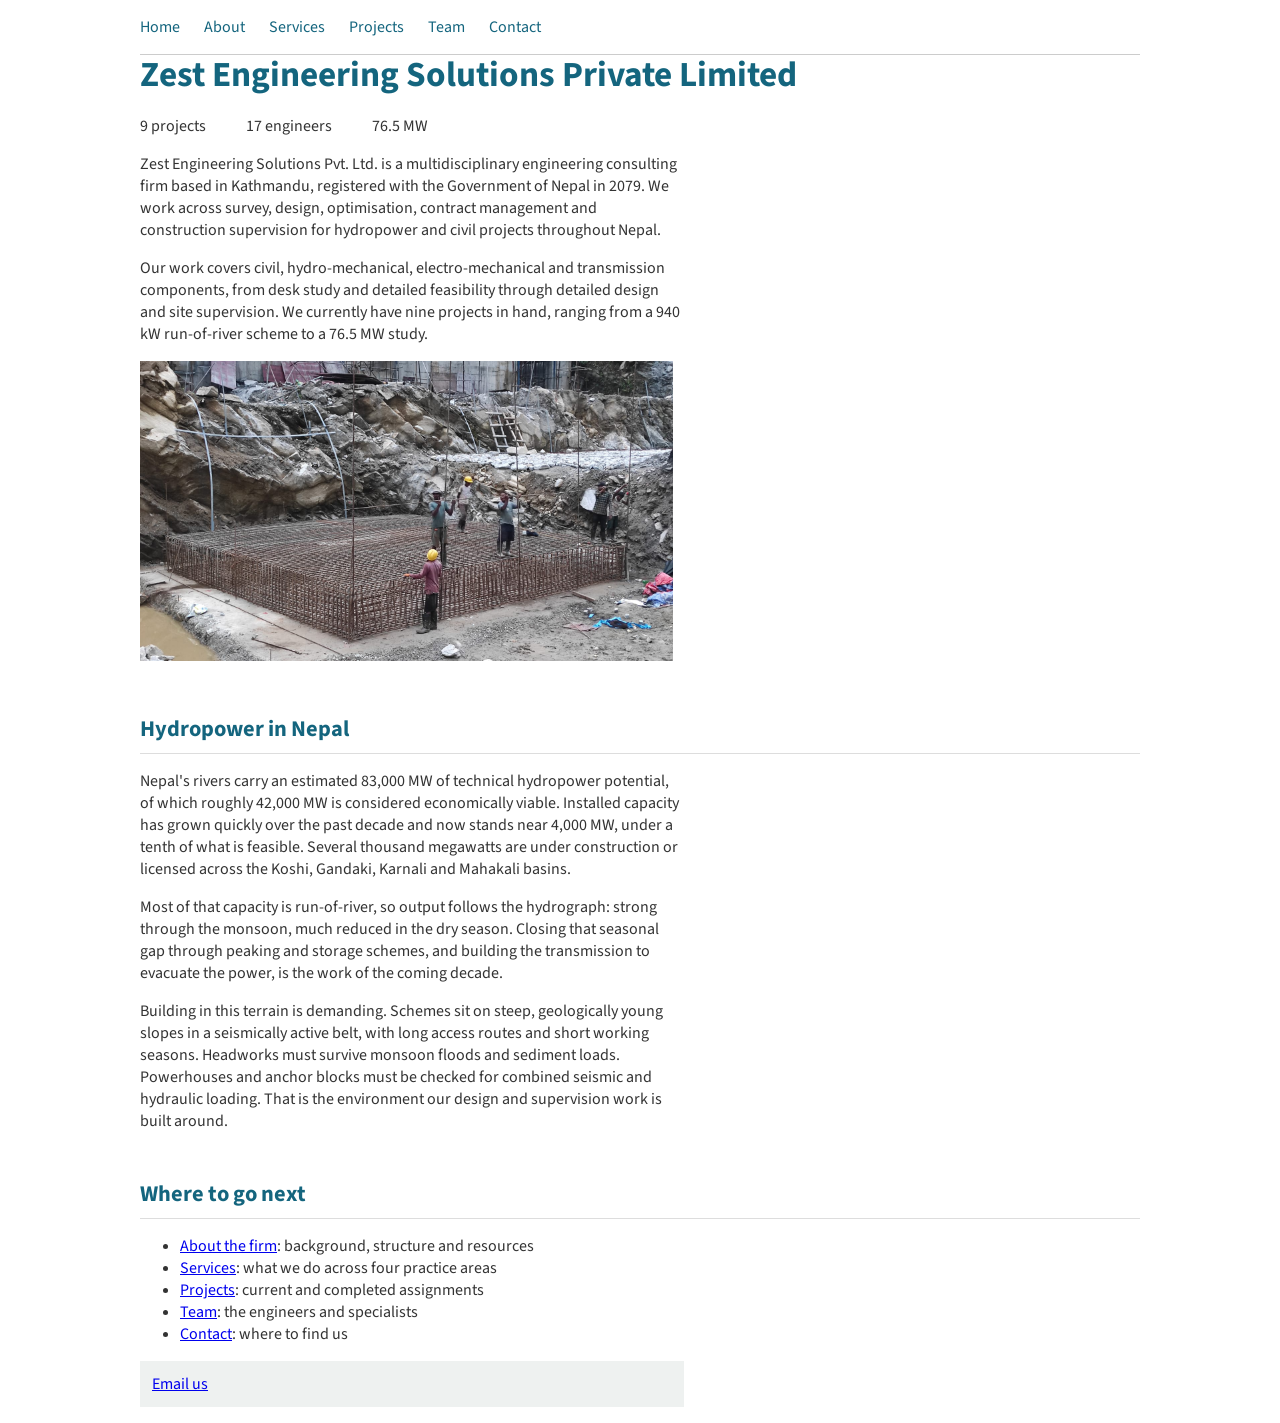
<file: index.html>
<!DOCTYPE html>
<html lang="en">
<head>
  <meta charset="utf-8">
  <meta name="viewport" content="width=device-width, initial-scale=1">
  <title>Zest Engineering Solutions</title>
  <link href="https://fonts.googleapis.com/css2?family=Source+Sans+3:wght@400;600;700&display=swap" rel="stylesheet">
  <link rel="stylesheet" href="styles.css">
</head>
<body>

<nav>
  <a href="index.html">Home</a>
  <a href="about.html">About</a>
  <a href="services.html">Services</a>
  <a href="projects.html">Projects</a>
  <a href="team.html">Team</a>
  <a href="contact.html">Contact</a>
</nav>

<h1>Zest Engineering Solutions Private Limited</h1>

<div class="stats">
  <div>9 projects</div>
  <div>17 engineers</div>
  <div>76.5 MW</div>
</div>

<p>Zest Engineering Solutions Pvt. Ltd. is a multidisciplinary engineering consulting firm based in Kathmandu, registered with the Government of Nepal in 2079. We work across survey, design, optimisation, contract management and construction supervision for hydropower and civil projects throughout Nepal.</p>

<p>Our work covers civil, hydro-mechanical, electro-mechanical and transmission components, from desk study and detailed feasibility through detailed design and site supervision. We currently have nine projects in hand, ranging from a 940 kW run-of-river scheme to a 76.5 MW study.</p>

<img src="Collection_pond.jpeg" alt="Headpond at Isuwa Khola Cascade">

<h2>Hydropower in Nepal</h2>

<p>Nepal's rivers carry an estimated 83,000 MW of technical hydropower potential, of which roughly 42,000 MW is considered economically viable. Installed capacity has grown quickly over the past decade and now stands near 4,000 MW, under a tenth of what is feasible. Several thousand megawatts are under construction or licensed across the Koshi, Gandaki, Karnali and Mahakali basins.</p>

<p>Most of that capacity is run-of-river, so output follows the hydrograph: strong through the monsoon, much reduced in the dry season. Closing that seasonal gap through peaking and storage schemes, and building the transmission to evacuate the power, is the work of the coming decade.</p>

<p>Building in this terrain is demanding. Schemes sit on steep, geologically young slopes in a seismically active belt, with long access routes and short working seasons. Headworks must survive monsoon floods and sediment loads. Powerhouses and anchor blocks must be checked for combined seismic and hydraulic loading. That is the environment our design and supervision work is built around.</p>

<h2>Where to go next</h2>

<ul>
  <li><a href="about.html">About the firm</a>: background, structure and resources</li>
  <li><a href="services.html">Services</a>: what we do across four practice areas</li>
  <li><a href="projects.html">Projects</a>: current and completed assignments</li>
  <li><a href="team.html">Team</a>: the engineers and specialists</li>
  <li><a href="contact.html">Contact</a>: where to find us</li>
</ul>

<p><a class="button" href="mailto:zestengineering.solutions@gmail.com">Email us</a></p>

</body>
</html>
</file>
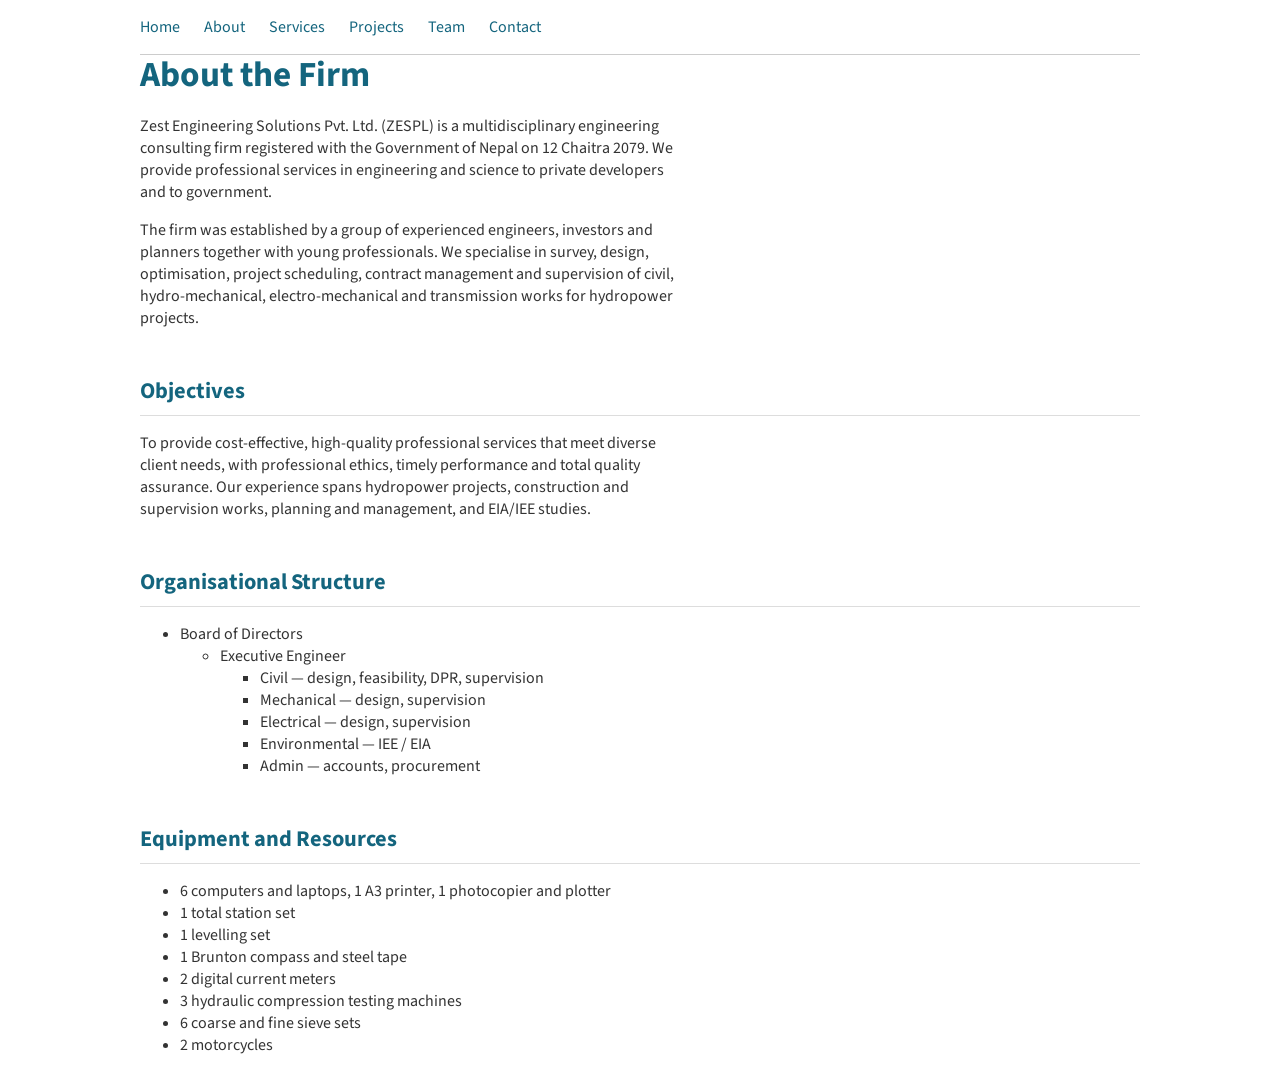
<file: about.html>
<!DOCTYPE html>
<html lang="en">
<head>
  <meta charset="utf-8">
  <meta name="viewport" content="width=device-width, initial-scale=1">
  <title>Zest Engineering Solutions</title>
  <link href="https://fonts.googleapis.com/css2?family=Source+Sans+3:wght@400;600;700&display=swap" rel="stylesheet">
  <link rel="stylesheet" href="styles.css">
</head>
<body>

<nav>
  <a href="index.html">Home</a>
  <a href="about.html">About</a>
  <a href="services.html">Services</a>
  <a href="projects.html">Projects</a>
  <a href="team.html">Team</a>
  <a href="contact.html">Contact</a>
</nav>

<h1>About the Firm</h1>

<p>Zest Engineering Solutions Pvt. Ltd. (ZESPL) is a multidisciplinary engineering consulting firm registered with the Government of Nepal on 12 Chaitra 2079. We provide professional services in engineering and science to private developers and to government.</p>

<p>The firm was established by a group of experienced engineers, investors and planners together with young professionals. We specialise in survey, design, optimisation, project scheduling, contract management and supervision of civil, hydro-mechanical, electro-mechanical and transmission works for hydropower projects.</p>

<h2>Objectives</h2>

<p>To provide cost-effective, high-quality professional services that meet diverse client needs, with professional ethics, timely performance and total quality assurance. Our experience spans hydropower projects, construction and supervision works, planning and management, and EIA/IEE studies.</p>

<h2>Organisational Structure</h2>

<ul>
  <li>Board of Directors
    <ul>
      <li>Executive Engineer
        <ul>
          <li>Civil — design, feasibility, DPR, supervision</li>
          <li>Mechanical — design, supervision</li>
          <li>Electrical — design, supervision</li>
          <li>Environmental — IEE / EIA</li>
          <li>Admin — accounts, procurement</li>
        </ul>
      </li>
    </ul>
  </li>
</ul>

<h2>Equipment and Resources</h2>

<ul>
  <li>6 computers and laptops, 1 A3 printer, 1 photocopier and plotter</li>
  <li>1 total station set</li>
  <li>1 levelling set</li>
  <li>1 Brunton compass and steel tape</li>
  <li>2 digital current meters</li>
  <li>3 hydraulic compression testing machines</li>
  <li>6 coarse and fine sieve sets</li>
  <li>2 motorcycles</li>
</ul>

</body>

</html>
</file>
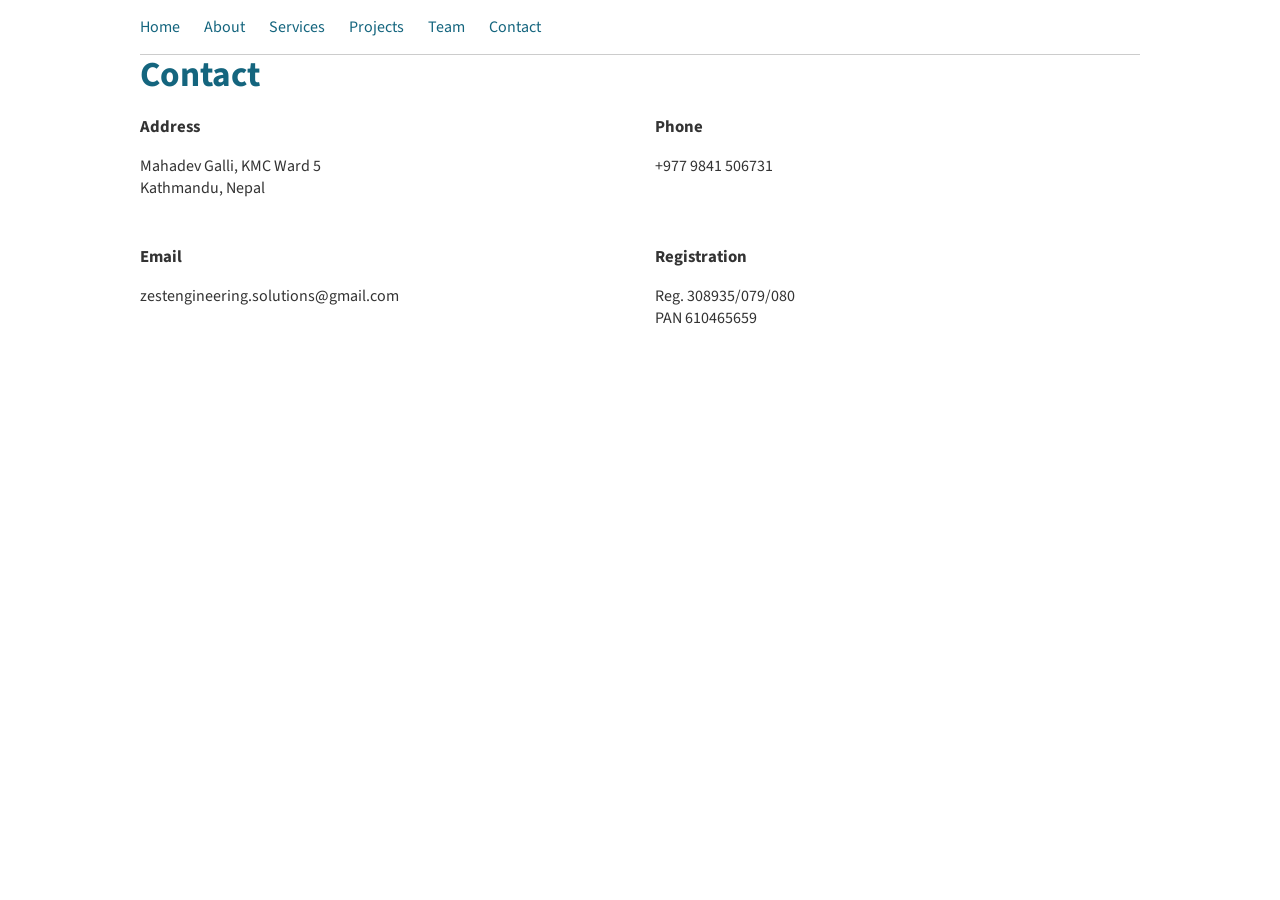
<file: contact.html>
<!DOCTYPE html>
<html lang="en">
<head>
  <meta charset="utf-8">
  <meta name="viewport" content="width=device-width, initial-scale=1">
  <title>Zest Engineering Solutions</title>
  <link href="https://fonts.googleapis.com/css2?family=Source+Sans+3:wght@400;600;700&display=swap" rel="stylesheet">
  <link rel="stylesheet" href="styles.css">
</head>
<body>

<nav>
  <a href="index.html">Home</a>
  <a href="about.html">About</a>
  <a href="services.html">Services</a>
  <a href="projects.html">Projects</a>
  <a href="team.html">Team</a>
  <a href="contact.html">Contact</a>
</nav>

<h1>Contact</h1>

<div class="contact-grid">
  <div>
    <h3>Address</h3>
    <p>Mahadev Galli, KMC Ward 5<br>Kathmandu, Nepal</p>
  </div>
  <div>
    <h3>Phone</h3>
    <p>+977 9841 506731</p>
  </div>
  <div>
    <h3>Email</h3>
    <p>zestengineering.solutions@gmail.com</p>
  </div>
  <div>
    <h3>Registration</h3>
    <p>Reg. 308935/079/080<br>PAN 610465659</p>
  </div>
</div>

</body>
</html>
</file>
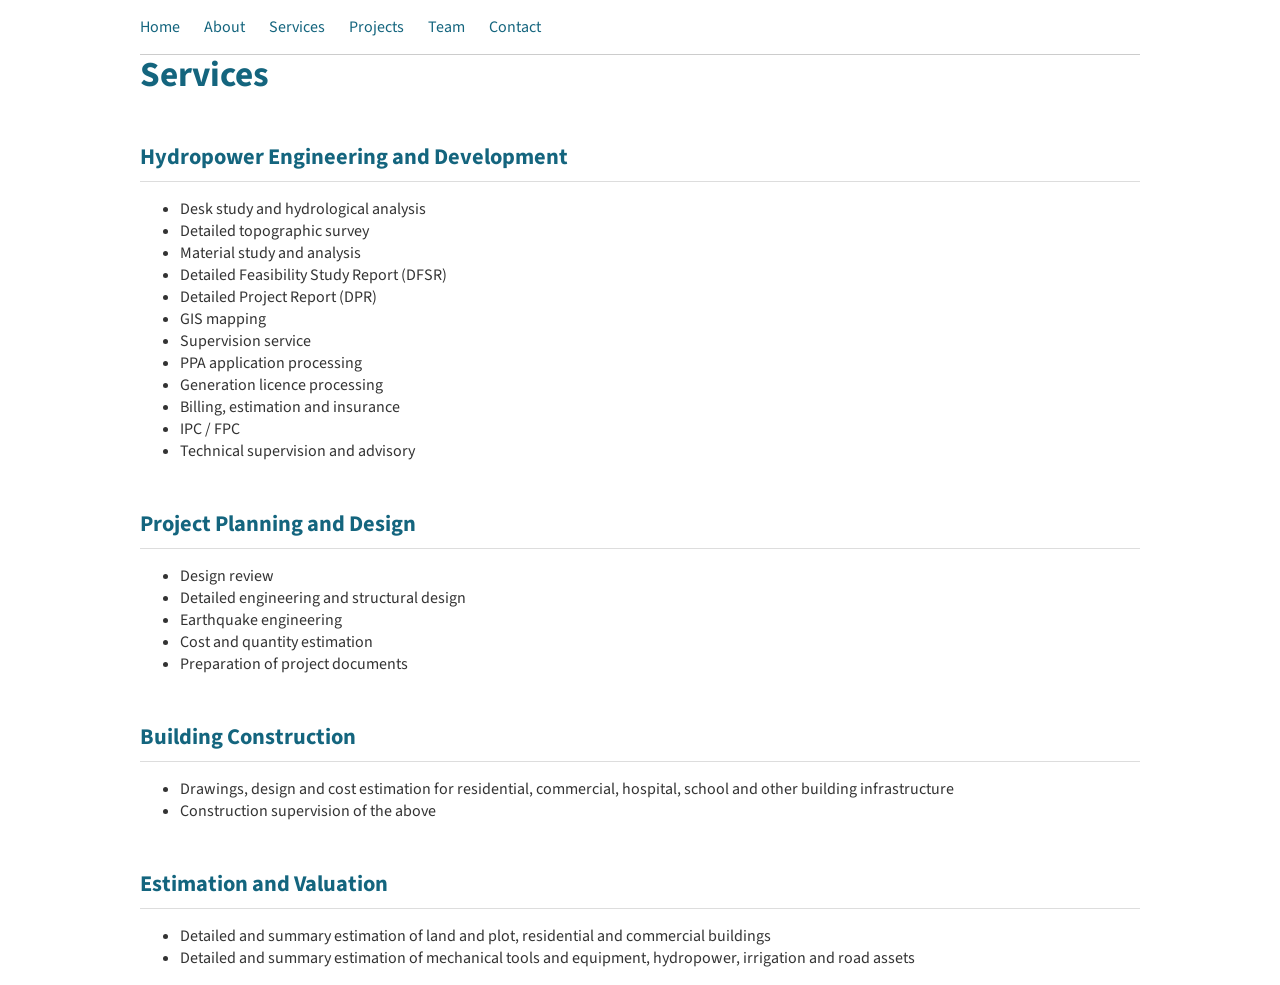
<file: services.html>
<!DOCTYPE html>
<html lang="en">
<head>
  <meta charset="utf-8">
  <meta name="viewport" content="width=device-width, initial-scale=1">
  <title>Zest Engineering Solutions</title>
  <link href="https://fonts.googleapis.com/css2?family=Source+Sans+3:wght@400;600;700&display=swap" rel="stylesheet">
  <link rel="stylesheet" href="styles.css">
</head>
<body>

<nav>
  <a href="index.html">Home</a>
  <a href="about.html">About</a>
  <a href="services.html">Services</a>
  <a href="projects.html">Projects</a>
  <a href="team.html">Team</a>
  <a href="contact.html">Contact</a>
</nav>

<h1>Services</h1>
<h2>Hydropower Engineering and Development</h2>
<ul>
  <li>Desk study and hydrological analysis</li>
  <li>Detailed topographic survey</li>
  <li>Material study and analysis</li>
  <li>Detailed Feasibility Study Report (DFSR)</li>
  <li>Detailed Project Report (DPR)</li>
  <li>GIS mapping</li>
  <li>Supervision service</li>
  <li>PPA application processing</li>
  <li>Generation licence processing</li>
  <li>Billing, estimation and insurance</li>
  <li>IPC / FPC</li>
  <li>Technical supervision and advisory</li>
</ul>

<h2>Project Planning and Design</h2>
<ul>
  <li>Design review</li>
  <li>Detailed engineering and structural design</li>
  <li>Earthquake engineering</li>
  <li>Cost and quantity estimation</li>
  <li>Preparation of project documents</li>
</ul>

<h2>Building Construction</h2>
<ul>
  <li>Drawings, design and cost estimation for residential, commercial, hospital, school and other building infrastructure</li>
  <li>Construction supervision of the above</li>
</ul>

<h2>Estimation and Valuation</h2>
<ul>
  <li>Detailed and summary estimation of land and plot, residential and commercial buildings</li>
  <li>Detailed and summary estimation of mechanical tools and equipment, hydropower, irrigation and road assets</li>
</ul>

</body>
</html>
</file>
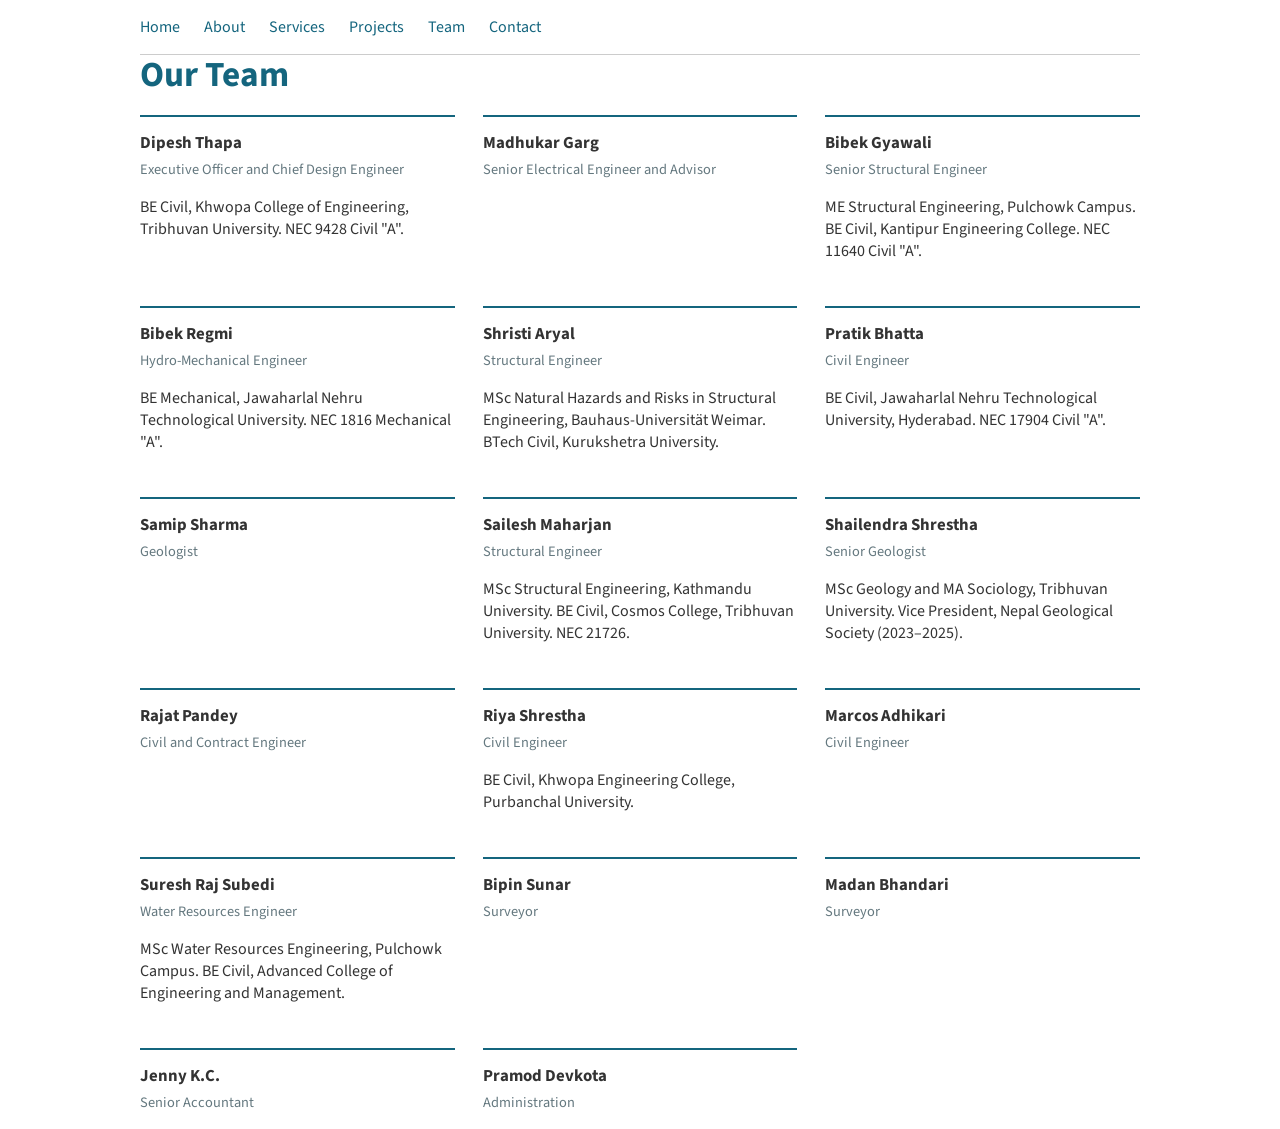
<file: team.html>
<!DOCTYPE html>
<html lang="en">
<head>
  <meta charset="utf-8">
  <meta name="viewport" content="width=device-width, initial-scale=1">
  <title>Zest Engineering Solutions</title>
  <link href="https://fonts.googleapis.com/css2?family=Source+Sans+3:wght@400;600;700&display=swap" rel="stylesheet">
  <link rel="stylesheet" href="styles.css">
</head>
<body>

<nav>
  <a href="index.html">Home</a>
  <a href="about.html">About</a>
  <a href="services.html">Services</a>
  <a href="projects.html">Projects</a>
  <a href="team.html">Team</a>
  <a href="contact.html">Contact</a>
</nav>

<h1>Our Team</h1>

<div class="team-grid">

  <div class="member">
    <h3>Dipesh Thapa</h3>
    <p class="role">Executive Officer and Chief Design Engineer</p>
    <p>BE Civil, Khwopa College of Engineering, Tribhuvan University. NEC 9428 Civil "A".</p>
  </div>

  <div class="member">
    <h3>Madhukar Garg</h3>
    <p class="role">Senior Electrical Engineer and Advisor</p>
    <p></p>
  </div>

  <div class="member">
    <h3>Bibek Gyawali</h3>
    <p class="role">Senior Structural Engineer</p>
    <p>ME Structural Engineering, Pulchowk Campus. BE Civil, Kantipur Engineering College. NEC 11640 Civil "A".</p>
  </div>

  <div class="member">
    <h3>Bibek Regmi</h3>
    <p class="role">Hydro-Mechanical Engineer</p>
    <p>BE Mechanical, Jawaharlal Nehru Technological University. NEC 1816 Mechanical "A".</p>
  </div>

  <div class="member">
    <h3>Shristi Aryal</h3>
    <p class="role">Structural Engineer</p>
    <p>MSc Natural Hazards and Risks in Structural Engineering, Bauhaus-Universität Weimar. BTech Civil, Kurukshetra University.</p>
  </div>

  <div class="member">
    <h3>Pratik Bhatta</h3>
    <p class="role">Civil Engineer</p>
    <p>BE Civil, Jawaharlal Nehru Technological University, Hyderabad. NEC 17904 Civil "A".</p>
  </div>

  <div class="member">
    <h3>Samip Sharma</h3>
    <p class="role">Geologist</p>
    <p></p>
  </div>

  <div class="member">
    <h3>Sailesh Maharjan</h3>
    <p class="role">Structural Engineer</p>
    <p>MSc Structural Engineering, Kathmandu University. BE Civil, Cosmos College, Tribhuvan University. NEC 21726.</p>
  </div>

  <div class="member">
    <h3>Shailendra Shrestha</h3>
    <p class="role">Senior Geologist</p>
    <p>MSc Geology and MA Sociology, Tribhuvan University. Vice President, Nepal Geological Society (2023–2025).</p>
  </div>

  <div class="member">
    <h3>Rajat Pandey</h3>
    <p class="role">Civil and Contract Engineer</p>
    <p></p>
  </div>

  <div class="member">
    <h3>Riya Shrestha</h3>
    <p class="role">Civil Engineer</p>
    <p>BE Civil, Khwopa Engineering College, Purbanchal University.</p>
  </div>

  <div class="member">
    <h3>Marcos Adhikari</h3>
    <p class="role">Civil Engineer</p>
    <p></p>
  </div>

  <div class="member">
    <h3>Suresh Raj Subedi</h3>
    <p class="role">Water Resources Engineer</p>
    <p>MSc Water Resources Engineering, Pulchowk Campus. BE Civil, Advanced College of Engineering and Management.</p>
  </div>

  <div class="member">
    <h3>Bipin Sunar</h3>
    <p class="role">Surveyor</p>
    <p></p>
  </div>

  <div class="member">
    <h3>Madan Bhandari</h3>
    <p class="role">Surveyor</p>
    <p></p>
  </div>

  <div class="member">
    <h3>Jenny K.C.</h3>
    <p class="role">Senior Accountant</p>
    <p></p>
  </div>

  <div class="member">
    <h3>Pramod Devkota</h3>
    <p class="role">Administration</p>
    <p></p>
  </div>

</div>

</body>
</html>
</file>
<file: styles.css>
body{
  font-family:'Source Sans 3', Arial, sans-serif;
  color:#333333;
  max-width:1000px;
  margin:0 auto;
  padding:0 24px;
}

h1{
  color:#14657e;
  font-size:2.2rem;
  line-height:1.15;
  margin:0 0 20px;
}
h2{
  font-size:1.4rem;
  line-height:1.25;
  margin:48px 0 14px;
  padding-bottom:10px;
  border-bottom:1px solid #dddddd;
  color:#14657e;
}

h3{
  font-size:1.05rem;
  margin:0 0 4px;
}

p{
  max-width:68ch;
}

.button{
  background-color:#eef1f0;
  padding:12px;
  display:block;
}

.stats{
  display:flex;
  gap:40px;
}

nav{
  display:flex;
  gap:24px;
  padding:16px 0;
  border-bottom:1px solid #cccccc;
}

nav a{
  color:#14657e;
  text-decoration:none;
}

img{
  max-width:100%;
  height:300px;
  object-fit:cover;
}

table{
  border-collapse:collapse;
  width:100%;
}

th, td{
  text-align:left;
  padding:10px;
  border-bottom:1px solid #dddddd;
}

th{
  border-bottom:2px solid #14657e;
}

.contact-grid{
  display:grid;
  grid-template-columns:1fr 1fr;
  gap:30px;
}

@media (max-width: 700px){
  .contact-grid{
    grid-template-columns:1fr;
  }

  .stats{
    flex-direction:column;
    gap:8px;
  }
  .team-grid{
    grid-template-columns:1fr;
  }
  h1{
    font-size:1.6rem;
  }

  table{
    display:block;
    overflow-x:auto;
  }
}
.team-grid{
  display:grid;
  grid-template-columns:1fr 1fr 1fr;
  gap:28px;
}

.member{
  border-top:2px solid #14657e;
  padding-top:14px;
}

.role{
  color:#64787f;
  font-size:0.9rem;
  margin-top:0;
}
:root{
  --brand:#0B7A3B;
}
</file>
